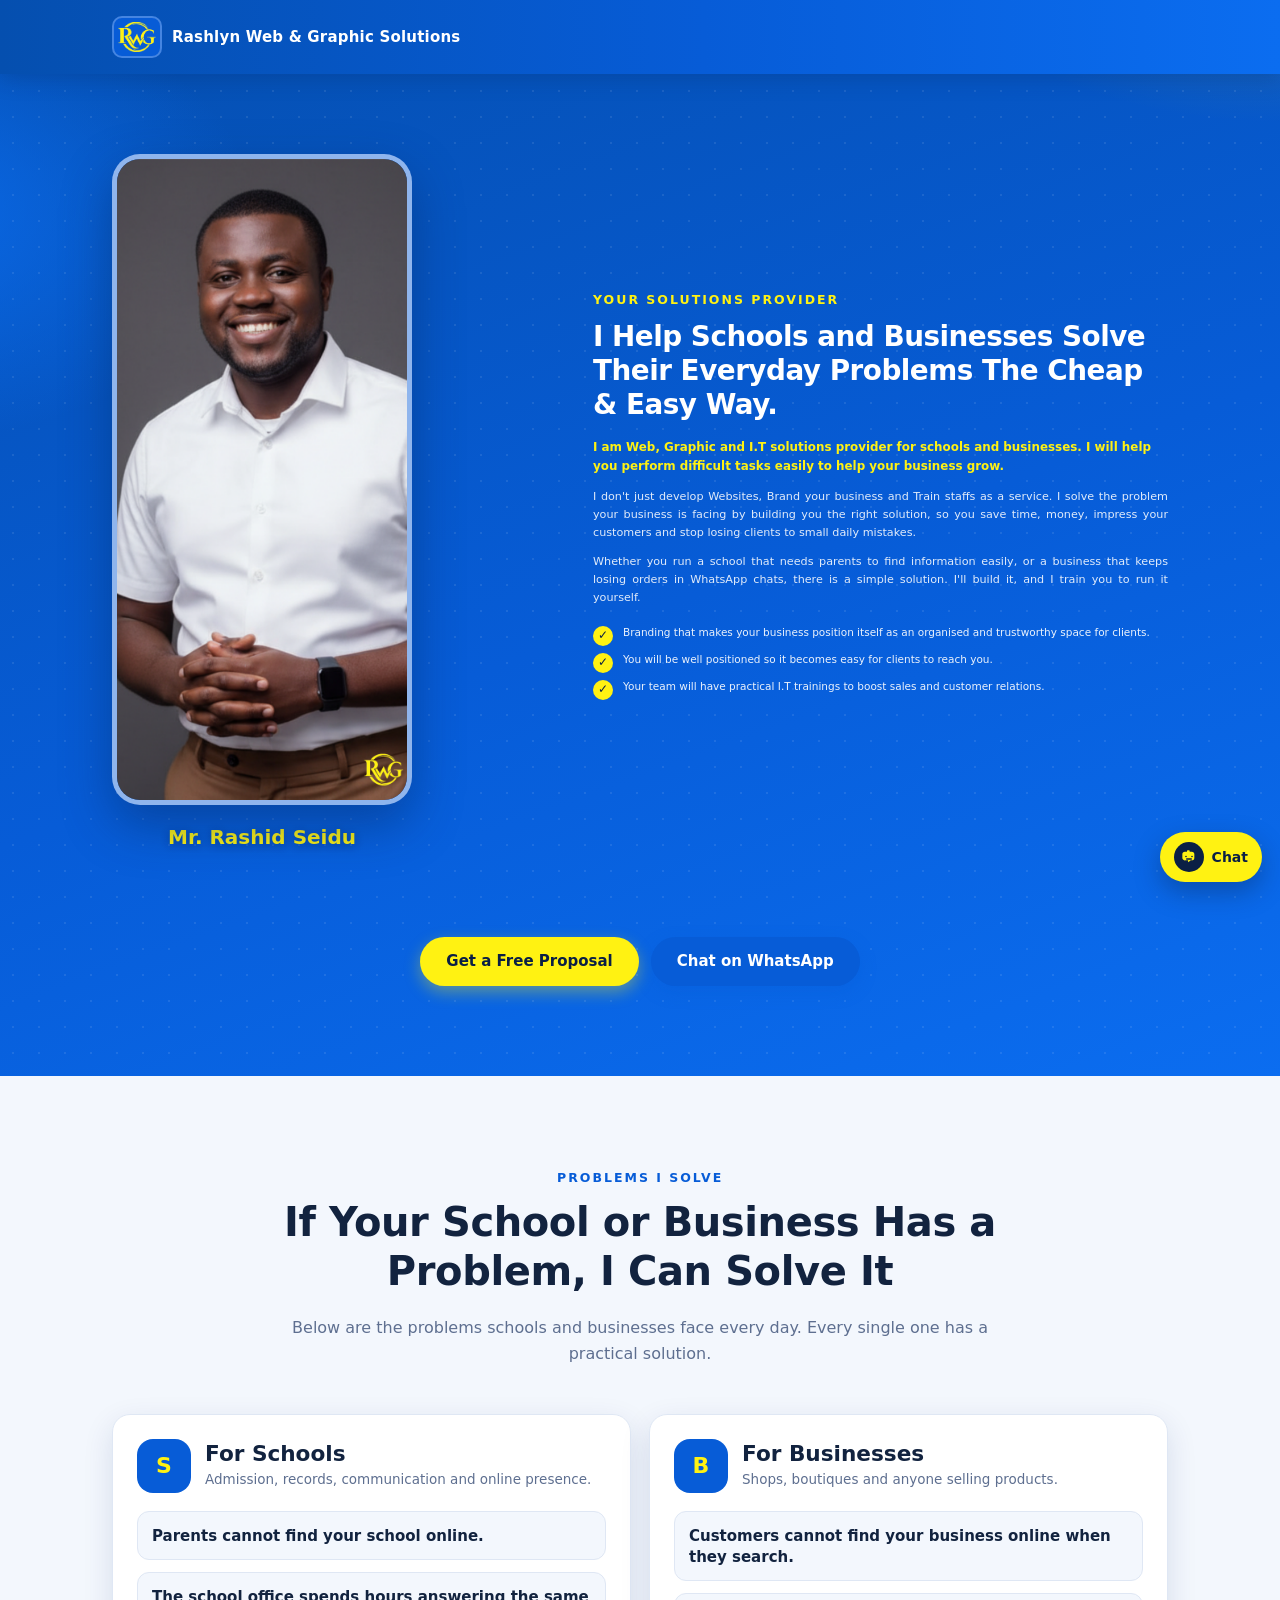
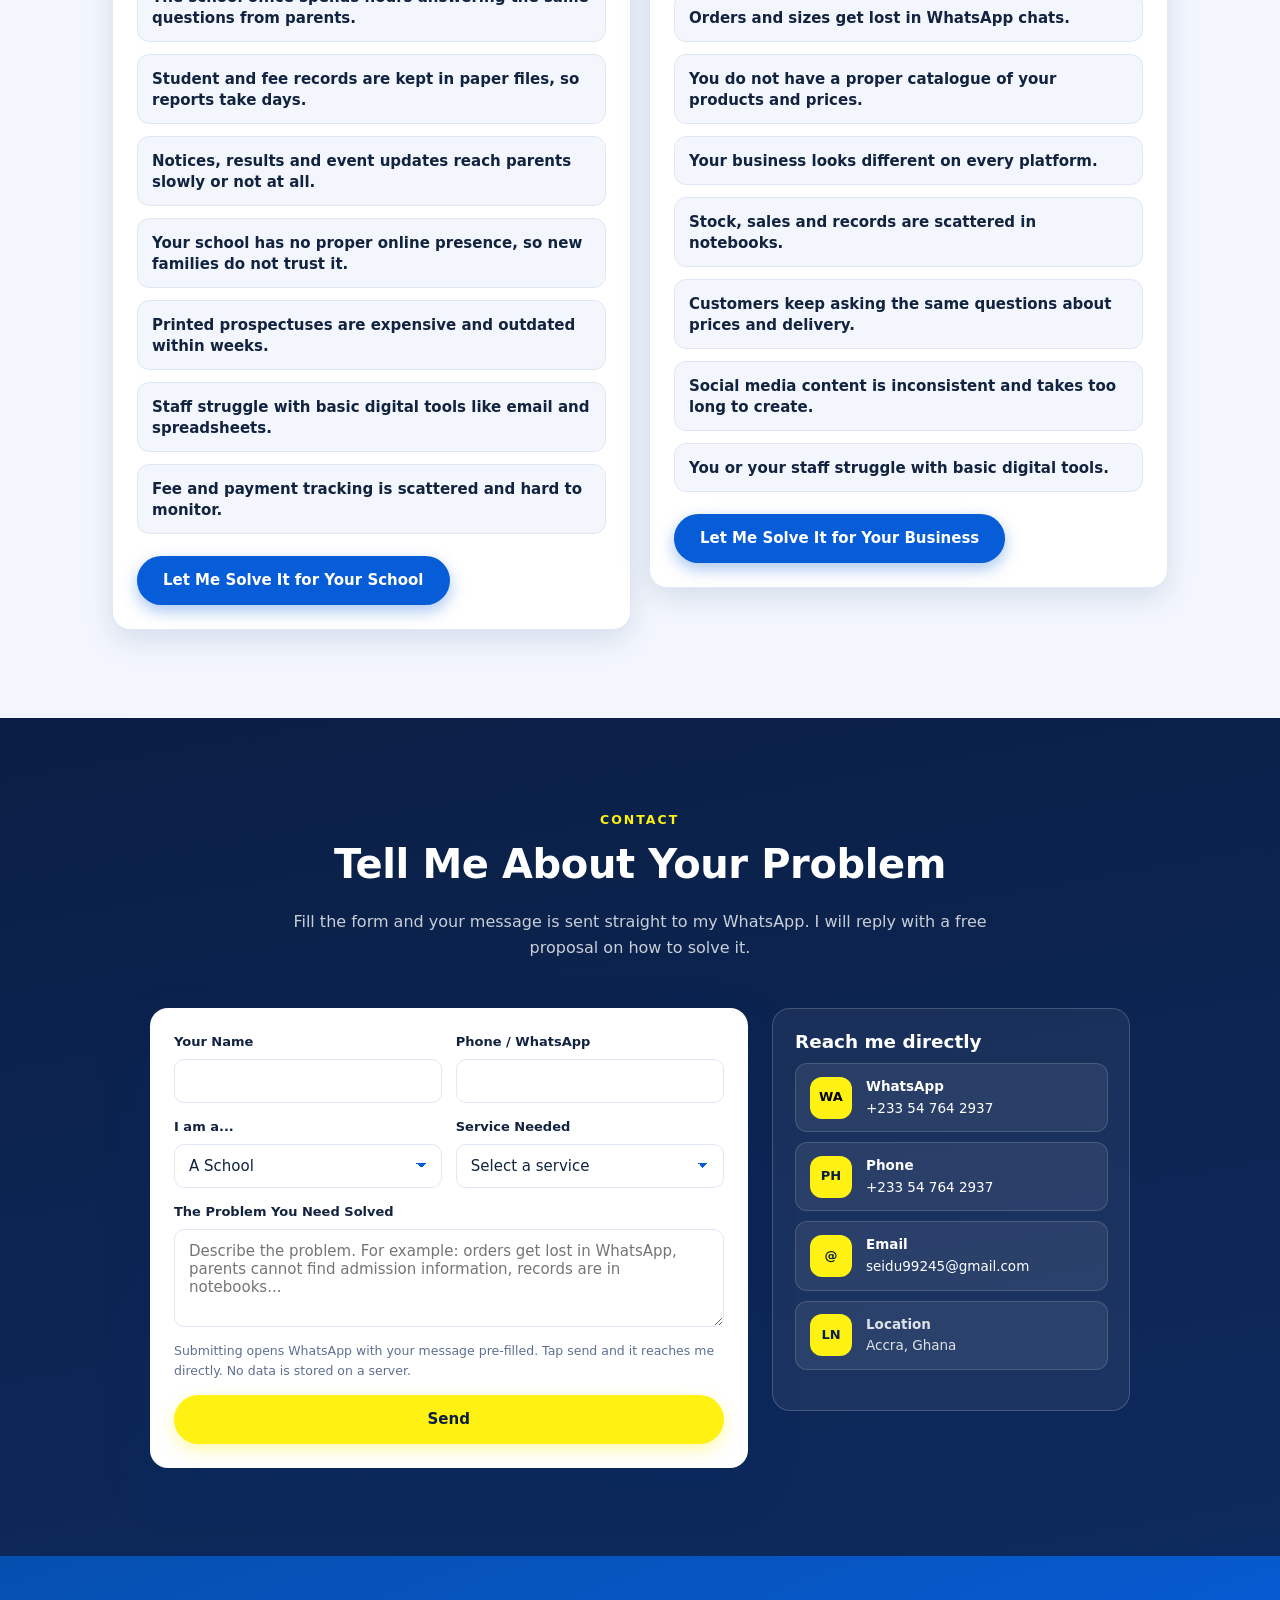
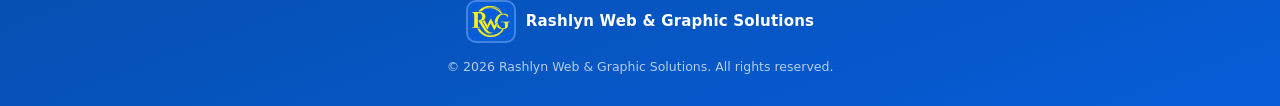
<file: index.html>
<!DOCTYPE html>
<html lang="en">
<head>
  <meta charset="UTF-8">
  <meta name="viewport" content="width=device-width, initial-scale=1.0">
  <title>Rashid Seidu | Solutions Provider - Rashlyn Web &amp; Graphic Solutions</title>
  <meta name="description" content="I help schools and businesses solve their digital problems with design, websites and practical IT training. Talk to me about your problems and get a free proposal.">
  <meta name="author" content="Rashlyn Web & Graphic Solutions">
  <meta name="theme-color" content="#075CD7">

  <meta property="og:type" content="website">
  <meta property="og:title" content="I Help Schools and Businesses Solve Their Problems | Rashlyn Web & Graphic Solutions">
  <meta property="og:description" content="Design, websites and practical IT training that solve real problems for schools and businesses. Get a free proposal.">
  <meta property="og:url" content="https://rashlyngraphic.vercel.app">
  <meta property="og:site_name" content="Rashlyn Web & Graphic Solutions">
  <meta property="og:image" content="https://rashlyngraphic.vercel.app/assets/logo.png">

  <meta name="twitter:card" content="summary_large_image">
  <meta name="twitter:title" content="Rashlyn Web & Graphic Solutions">
  <meta name="twitter:description" content="Design, websites and practical IT training that solve real problems.">

  <link rel="icon" type="image/png" href="assets/logo-transparent.png">

  <script type="application/ld+json">
  {
    "@context": "https://schema.org",
    "@type": "ProfessionalService",
    "name": "Rashlyn Web & Graphic Solutions",
    "image": "https://rashlyngraphic.vercel.app/assets/logo.png",
    "url": "https://rashlyngraphic.vercel.app",
    "description": "Design, web solutions and practical IT training for schools and businesses.",
    "address": { "@type": "PostalAddress", "addressLocality": "Accra", "addressCountry": "GH" },
    "contactPoint": { "@type": "ContactPoint", "telephone": "+233-54-764-2937", "contactType": "sales" },
    "sameAs": ["https://facebook.com/rashlynsolutions", "https://instagram.com/rashlynsolutions"]
  }
  </script>

  <link rel="stylesheet" href="css/style.css">
</head>
<body>
  <a class="skip-link" href="#main">Skip to content</a>

  <header class="site-header" id="top">
    <div class="container header-inner">
      <a class="brand" href="#profile" aria-label="Rashlyn Web & Graphic Solutions home">
        <span class="brand-logo"><img src="assets/logo-transparent.png" alt="" width="40" height="32"></span>
        <span class="brand-text">Rashlyn Web &amp; Graphic Solutions</span>
      </a>
    </div>
  </header>

  <main id="main">
    <section class="profile" id="profile">
      <div class="container profile-inner">
        <div class="profile-photo-wrap reveal-photo">
          <div class="profile-photo">
            <img src="assets/profile.png" alt="Mr. Rashid Seidu" width="640" height="1388" loading="eager">
          </div>
          <p class="profile-photo-name">Mr. Rashid Seidu</p>
        </div>
        <div class="profile-copy reveal-stagger reveal-from-right">
          <p class="section-kicker">Your Solutions Provider</p>
          <h1 class="profile-title">I Help Schools and Businesses Solve Their Everyday Problems The Cheap & Easy Way.</h1>
          <p id="profile-intro" class="profile-intro"></p>
          <p id="profile-paragraphs"></p>
          <ul class="profile-points" id="profile-points"></ul>
        </div>
        <div class="profile-actions">
          <a class="btn btn-yellow" href="#contact">Get a Free Proposal</a>
          <a class="btn btn-primary" data-contact="whatsapp" href="#" target="_blank" rel="noopener">Chat on WhatsApp</a>
        </div>
      </div>
    </section>

    <section class="section section-grey" id="problems">
      <div class="container">
        <div class="section-head reveal-stagger">
          <p class="section-kicker">Problems I Solve</p>
          <h2 class="section-title">If Your School or Business Has a Problem, I Can Solve It</h2>
          <p class="section-sub">Below are the problems schools and businesses face every day. Every single one has a practical solution.</p>
        </div>
        <div class="problems-cols">
          <article class="problem-col reveal">
            <div class="problem-col-head">
              <span class="problem-col-badge">S</span>
              <div>
                <h3>For Schools</h3>
                <p>Admission, records, communication and online presence.</p>
              </div>
            </div>
            <ul class="problem-list" id="school-problems"></ul>
            <a class="btn btn-primary" href="#contact">Let Me Solve It for Your School</a>
          </article>
          <article class="problem-col reveal reveal-delay-1">
            <div class="problem-col-head">
              <span class="problem-col-badge">B</span>
              <div>
                <h3>For Businesses</h3>
                <p>Shops, boutiques and anyone selling products.</p>
              </div>
            </div>
            <ul class="problem-list" id="business-problems"></ul>
            <a class="btn btn-primary" href="#contact">Let Me Solve It for Your Business</a>
          </article>
        </div>
      </div>
    </section>

    <section class="section section-dark" id="contact">
      <div class="container">
        <div class="section-head reveal-stagger">
          <p class="section-kicker">Contact</p>
          <h2 class="section-title">Tell Me About Your Problem</h2>
          <p class="section-sub">Fill the form and your message is sent straight to my WhatsApp. I will reply with a free proposal on how to solve it.</p>
        </div>
        <div class="contact-wrap">
          <form class="contact-form reveal-stagger" id="contact-form" novalidate>
            <div class="form-row">
              <div class="form-field">
                <label for="f-name">Your Name</label>
                <input type="text" id="f-name" name="name" autocomplete="name" required>
              </div>
              <div class="form-field">
                <label for="f-phone">Phone / WhatsApp</label>
                <input type="tel" id="f-phone" name="phone" autocomplete="tel" required>
              </div>
            </div>
            <div class="form-row">
              <div class="form-field">
                <label for="f-audience">I am a...</label>
                <select id="f-audience" name="audience"></select>
              </div>
              <div class="form-field">
                <label for="f-service">Service Needed</label>
                <select id="f-service" name="service"></select>
              </div>
            </div>
            <div class="form-field">
              <label for="f-problem">The Problem You Need Solved</label>
              <textarea id="f-problem" name="problem" rows="4" placeholder="Describe the problem. For example: orders get lost in WhatsApp, parents cannot find admission information, records are in notebooks..." required></textarea>
            </div>
            <p class="form-note">Submitting opens WhatsApp with your message pre-filled. Tap send and it reaches me directly. No data is stored on a server.</p>
            <button class="btn btn-yellow btn-block" type="submit">Send</button>
          </form>
          <aside class="contact-info reveal-stagger">
            <h3>Reach me directly</h3>
            <ul class="contact-list">
              <li>
                <a href="#contact-form">
                  <span class="contact-icon contact-icon-wa">WA</span>
                  <span><strong>WhatsApp</strong><br><span data-contact="phone-display">+233 54 764 2937</span></span>
                </a>
              </li>
              <li>
                <a data-contact="tel" href="#">
                  <span class="contact-icon">PH</span>
                  <span><strong>Phone</strong><br><span data-contact="phone-display">+233 54 764 2937</span></span>
                </a>
              </li>
              <li>
                <a data-contact="email" href="#">
                  <span class="contact-icon">@</span>
                  <span><strong>Email</strong><br><span data-contact="email-display">seidu99245@mail.com</span></span>
                </a>
              </li>
              <li class="contact-item"><span class="contact-icon">LN</span><span><strong>Location</strong><br><span data-contact="location">Accra, Ghana</span></span></li>
            </ul>
          </aside>
        </div>
      </div>
    </section>
  </main>

  <footer class="site-footer">
    <div class="container footer-inner reveal">
      <a class="brand brand-footer" href="#profile">
        <span class="brand-logo"><img src="assets/logo-transparent.png" alt="" width="40" height="32"></span>
        <span class="brand-text">Rashlyn Web &amp; Graphic Solutions</span>
      </a>
      <p class="footer-copy">&copy; <span id="year"></span> Rashlyn Web &amp; Graphic Solutions. All rights reserved.</p>
    </div>
  </footer>

  <a class="whatsapp-float" href="#contact-form" aria-label="Send a message">
    <span class="wa-float-icon">
      <svg viewBox="0 0 24 24" width="16" height="16" fill="currentColor" aria-hidden="true">
        <path d="M12 2a1 1 0 0 1 1 1v1h3a4 4 0 0 1 4 4v5a4 4 0 0 1-4 4h-1.4l-3.1 2.6c-.4.3-.9 0-.9-.5v-2.1h-3.6A4 4 0 0 1 2 13V8a4 4 0 0 1 4-4h3V3a1 1 0 0 1 1-1zM7.5 10a1.25 1.25 0 1 0 0 2.5A1.25 1.25 0 0 0 7.5 10zm9 0a1.25 1.25 0 1 0 0 2.5 1.25 1.25 0 0 0 0-2.5zm-8 4a1 1 0 0 0 0 2h7a1 1 0 1 0 0-2h-7z"></path>
      </svg>
    </span>
    <span class="wa-float-label">Chat</span>
  </a>

  <script src="js/data.js"></script>
  <script src="js/main.js"></script>
</body>
</html>
</file>
<file: css/style.css>
:root {
  --blue: #075CD7;
  --blue-2: #0B6DF0;
  --blue-dark: #054FAF;
  --blue-soft: #E8F1FE;
  --yellow: #FFF212;
  --yellow-soft: #FFFBD6;
  --navy: #0A1F45;
  --navy-2: #0D2A5E;
  --ink: #12233F;
  --ink-soft: #3A4A6B;
  --muted: #5E6F90;
  --bg: #FFFFFF;
  --bg-grey: #F3F7FD;
  --line: #DFE7F4;
  --radius: 18px;
  --radius-sm: 12px;
  --shadow-sm: 0 2px 8px rgba(7, 45, 110, 0.08);
  --shadow: 0 10px 30px rgba(7, 45, 110, 0.12);
  --shadow-lg: 0 20px 50px rgba(7, 45, 110, 0.18);
  --header-h: 68px;
  --font: "Segoe UI", system-ui, -apple-system, "Roboto", "Helvetica Neue", Arial, sans-serif;
}

* { box-sizing: border-box; }

html {
  scroll-behavior: smooth;
  scroll-padding-top: calc(var(--header-h) + 12px);
  -webkit-text-size-adjust: 100%;
}

body {
  margin: 0;
  font-family: var(--font);
  font-size: 16px;
  line-height: 1.6;
  color: var(--ink);
  background: var(--bg);
  overflow-x: hidden;
}

img { max-width: 100%; height: auto; display: block; }

a { color: var(--blue); text-decoration: none; }
a:hover { text-decoration: underline; }

h1, h2, h3, h4 { line-height: 1.22; margin: 0 0 0.5em; color: var(--ink); font-weight: 700; }
p { margin: 0 0 1em; }
ul, ol { margin: 0 0 1em; padding-left: 1.2em; }

button { font-family: inherit; cursor: pointer; }

:focus-visible {
  outline: 3px solid var(--yellow);
  outline-offset: 2px;
  border-radius: 4px;
}

::selection { background: var(--yellow); color: var(--navy); }

.container {
  width: 100%;
  max-width: 1120px;
  margin-inline: auto;
  padding-inline: 20px;
}

.skip-link {
  position: absolute;
  left: -999px;
  top: 0;
  background: var(--navy);
  color: #fff;
  padding: 10px 16px;
  z-index: 200;
  border-radius: 0 0 8px 0;
}
.skip-link:focus { left: 0; }

/* ---------- Buttons ---------- */
.btn {
  display: inline-flex;
  align-items: center;
  justify-content: center;
  gap: 8px;
  font-weight: 700;
  font-size: 15px;
  line-height: 1;
  padding: 15px 24px;
  border-radius: 999px;
  border: 2px solid transparent;
  transition: transform 0.15s ease, box-shadow 0.15s ease, background 0.15s ease, color 0.15s ease;
  text-decoration: none !important;
}
.btn:active { transform: translateY(1px); }

.btn-yellow { background: var(--yellow); color: var(--navy); box-shadow: 0 6px 16px rgba(255, 242, 18, 0.35); }
.btn-yellow:hover { background: #FFF547; box-shadow: 0 8px 22px rgba(255, 242, 18, 0.45); }

.btn-primary { background: var(--blue); color: #fff; box-shadow: 0 6px 16px rgba(7, 92, 215, 0.35); }
.btn-primary:hover { background: var(--blue-2); box-shadow: 0 8px 22px rgba(7, 92, 215, 0.45); }

.btn-outline { border-color: rgba(255, 255, 255, 0.7); color: #fff; background: rgba(255, 255, 255, 0.06); }
.btn-outline:hover { background: #fff; color: var(--blue); }

.btn-block { width: 100%; }

.section-cta { text-align: center; margin-top: 2.2rem; }

/* ---------- Header ---------- */
.site-header {
  position: fixed;
  inset: 0 0 auto 0;
  z-index: 100;
  background: linear-gradient(90deg, var(--blue-dark), var(--blue) 55%, var(--blue-2));
  box-shadow: 0 4px 20px rgba(4, 40, 96, 0.25);
}
.site-header.scrolled { box-shadow: 0 6px 26px rgba(4, 40, 96, 0.35); }

.header-inner {
  display: flex;
  align-items: center;
  justify-content: space-between;
  gap: 12px;
  min-height: var(--header-h);
  padding-top: 8px;
  padding-bottom: 8px;
}

.brand {
  display: inline-flex;
  align-items: center;
  gap: 10px;
  color: #fff;
  text-decoration: none !important;
  min-width: 0;
}
.brand-logo {
  display: inline-flex;
  align-items: center;
  justify-content: center;
  background: var(--blue);
  border-radius: 10px;
  padding: 6px;
  box-shadow: inset 0 0 0 2px rgba(255, 255, 255, 0.25);
  flex: none;
}
.brand-logo img { width: 38px; height: auto; }
.brand-text {
  font-weight: 800;
  font-size: 15px;
  line-height: 1.2;
  letter-spacing: 0.2px;
  white-space: nowrap;
  overflow: hidden;
  text-overflow: ellipsis;
}

/* ---------- Profile ---------- */
.profile {
  position: relative;
  padding: calc(var(--header-h) + 48px) 0 64px;
  background:
    radial-gradient(700px 420px at 100% -10%, rgba(255, 242, 18, 0.2), transparent 55%),
    radial-gradient(700px 420px at -10% 20%, rgba(11, 109, 240, 0.9), transparent 55%),
    linear-gradient(160deg, var(--blue-dark) 0%, var(--blue) 55%, var(--blue-2) 100%);
  color: #fff;
  overflow: hidden;
}
.profile::after {
  content: "";
  position: absolute;
  inset: 0;
  background-image: radial-gradient(rgba(255, 255, 255, 0.09) 1.5px, transparent 1.5px);
  background-size: 26px 26px;
  pointer-events: none;
}
.profile-inner { position: relative; z-index: 1; }

.profile-photo-wrap {
  position: relative;
  max-width: 300px;
  margin: 0 auto 34px;
  text-align: center;
}
.profile-photo {
  position: relative;
  width: 100%;
  max-width: 300px;
  aspect-ratio: 640 / 1388;
  margin-inline: auto;
  border-radius: 28px;
  border: 5px solid rgba(255, 255, 255, 0.55);
  box-shadow: 0 20px 50px rgba(4, 40, 96, 0.45);
  overflow: hidden;
  background: var(--blue);
}
.profile-photo img {
  width: 100%;
  height: 100%;
  object-fit: cover;
  object-position: center top;
}
.profile-photo-name {
  margin: 16px 0 0;
  font-size: 1.25rem;
  font-weight: 800;
  color: var(--yellow);
  text-shadow: 0 2px 10px rgba(4, 40, 96, 0.5);
}

.profile-copy .section-kicker { color: var(--yellow); }
.profile-title { color: #fff; font-size: clamp(1.08rem, 3.3vw, 1.74rem); font-weight: 800; letter-spacing: -0.5px; margin-bottom: 16px; }
.profile-intro { font-size: 11.9px; font-weight: 600; color: var(--yellow); margin-bottom: 12px; }
.profile-copy > p:not(.section-kicker):not(.profile-intro) { color: rgba(255, 255, 255, 0.88); font-size: 11.2px; text-align: justify; }
.profile-points {
  list-style: none;
  margin: 18px 0 26px;
  padding: 0;
  display: grid;
  gap: 10px;
}
.profile-points li {
  position: relative;
  padding-left: 30px;
  color: rgba(255, 255, 255, 0.92);
  font-size: 10.5px;
}
.profile-points li::before {
  content: "\2713";
  position: absolute;
  left: 0;
  top: 2px;
  width: 20px;
  height: 20px;
  border-radius: 50%;
  background: var(--yellow);
  color: var(--navy);
  font-size: 12px;
  font-weight: 800;
  display: inline-flex;
  align-items: center;
  justify-content: center;
}
.profile-actions {
  display: flex;
  flex-wrap: wrap;
  justify-content: center;
  gap: 12px;
  grid-column: 1 / -1;
  margin-top: 28px;
}

/* ---------- Sections ---------- */
.section { padding: clamp(3.2rem, 8vw, 5.5rem) 0; }
.section-grey { background: var(--bg-grey); }
.section-dark {
  background: linear-gradient(170deg, var(--navy), var(--navy-2));
  color: rgba(255, 255, 255, 0.85);
}
.section-dark .section-title { color: #fff; }
.section-dark .section-kicker { color: var(--yellow); }
.section-dark .section-sub { color: rgba(255, 255, 255, 0.78); }

.section-head { max-width: 720px; margin: 0 auto clamp(2rem, 5vw, 3rem); text-align: center; }
.section-kicker {
  display: inline-block;
  font-size: 12.5px;
  font-weight: 800;
  letter-spacing: 2px;
  text-transform: uppercase;
  color: var(--blue);
  margin-bottom: 10px;
}
.section-title { font-size: clamp(1.7rem, 5vw, 2.5rem); font-weight: 800; letter-spacing: -0.4px; }
.section-sub { color: var(--muted); font-size: 16px; margin: 0; }

/* ---------- Problems ---------- */
.problems-cols {
  display: grid;
  grid-template-columns: repeat(2, 1fr);
  gap: 18px;
  align-items: start;
}
.problem-col {
  background: #fff;
  border: 1px solid var(--line);
  border-radius: var(--radius);
  box-shadow: var(--shadow);
  padding: 24px;
  display: flex;
  flex-direction: column;
}
.problem-col-head { display: flex; align-items: center; gap: 14px; margin-bottom: 18px; }
.problem-col-badge {
  flex: none;
  width: 54px;
  height: 54px;
  border-radius: 16px;
  background: var(--blue);
  color: var(--yellow);
  font-size: 22px;
  font-weight: 800;
  display: inline-flex;
  align-items: center;
  justify-content: center;
}
.problem-col-head h3 { font-size: 1.35rem; margin: 0 0 2px; }
.problem-col-head p { margin: 0; font-size: 13.5px; color: var(--muted); }

.problem-list {
  list-style: none;
  margin: 0 0 22px;
  padding: 0;
  display: grid;
  gap: 12px;
}
.pp-item {
  background: var(--bg-grey);
  border: 1px solid var(--line);
  border-radius: var(--radius-sm);
  padding: 14px 14px 12px;
}
.pp-problem {
  font-weight: 700;
  font-size: 15px;
  color: var(--ink);
  line-height: 1.4;
  margin: 0;
}
.problem-col > .btn { margin-top: auto; align-self: flex-start; }

/* ---------- Contact ---------- */
.contact-wrap {
  display: grid;
  grid-template-columns: 1fr;
  gap: 24px;
  max-width: 980px;
  margin-inline: auto;
}
.contact-form {
  background: #fff;
  border-radius: var(--radius);
  padding: 24px;
  box-shadow: var(--shadow-lg);
  display: grid;
  gap: 14px;
}
.form-row { display: grid; grid-template-columns: repeat(2, 1fr); gap: 14px; }
.form-field { display: grid; gap: 6px; }
.form-field label { font-size: 13px; font-weight: 700; color: var(--ink); }
.form-field input,
.form-field select,
.form-field textarea {
  width: 100%;
  font-family: inherit;
  font-size: 15px;
  color: var(--ink);
  background: #fff;
  border: 1.5px solid var(--line);
  border-radius: 10px;
  padding: 12px 14px;
  transition: border-color 0.15s ease, box-shadow 0.15s ease;
}
.form-field input:focus,
.form-field select:focus,
.form-field textarea:focus {
  outline: none;
  border-color: var(--blue);
  box-shadow: 0 0 0 3px var(--blue-soft);
}
.form-field textarea { resize: vertical; min-height: 90px; }
.form-field select {
  appearance: none;
  -webkit-appearance: none;
  background-image: linear-gradient(45deg, transparent 50%, var(--blue) 50%), linear-gradient(135deg, var(--blue) 50%, transparent 50%);
  background-position: calc(100% - 20px) 50%, calc(100% - 15px) 50%;
  background-size: 5px 5px;
  background-repeat: no-repeat;
  padding-right: 36px;
}
.form-note { font-size: 12.5px; color: var(--muted); margin: 0; }

.contact-info {
  background: rgba(255, 255, 255, 0.06);
  border: 1px solid rgba(255, 255, 255, 0.18);
  border-radius: var(--radius);
  padding: 22px;
}
.contact-info h3 { color: #fff; font-size: 1.15rem; }
.contact-list { list-style: none; margin: 0 0 18px; padding: 0; display: grid; gap: 10px; }
.contact-list a {
  display: flex;
  align-items: center;
  gap: 14px;
  color: #fff;
  text-decoration: none;
  background: rgba(255, 255, 255, 0.07);
  border: 1px solid rgba(255, 255, 255, 0.15);
  border-radius: var(--radius-sm);
  padding: 12px 14px;
  font-size: 13.5px;
  transition: background 0.15s ease;
}
.contact-list a:hover { background: rgba(255, 255, 255, 0.14); }
.contact-list .contact-item {
  display: flex;
  align-items: center;
  gap: 14px;
  background: rgba(255, 255, 255, 0.07);
  border: 1px solid rgba(255, 255, 255, 0.15);
  border-radius: var(--radius-sm);
  padding: 12px 14px;
  font-size: 13.5px;
}
.contact-icon {
  flex: none;
  width: 42px;
  height: 42px;
  border-radius: 12px;
  background: var(--yellow);
  color: var(--navy);
  font-weight: 800;
  font-size: 13px;
  display: inline-flex;
  align-items: center;
  justify-content: center;
}
.contact-icon-wa { background: var(--yellow); color: #000; }

/* ---------- Footer ---------- */
.site-footer {
  background: linear-gradient(160deg, var(--blue-dark), var(--blue));
  color: rgba(255, 255, 255, 0.85);
  padding: 44px 0 30px;
}
.footer-inner { text-align: center; }
.brand-footer { justify-content: center; margin-bottom: 14px; }
.footer-copy { margin: 0; font-size: 12.5px; color: rgba(255, 255, 255, 0.7); }

/* ---------- Floating buttons ---------- */
.whatsapp-float {
  position: fixed;
  right: 18px;
  bottom: 18px;
  z-index: 90;
  display: flex;
  align-items: center;
  gap: 8px;
  background: var(--yellow);
  color: var(--navy);
  border-radius: 999px;
  padding: 10px 14px;
  box-shadow: 0 10px 26px rgba(10, 31, 69, 0.35);
  text-decoration: none !important;
  font-weight: 800;
  font-size: 14px;
}
.whatsapp-float:hover { background: #E6E000; transform: translateY(-2px); }
.wa-float-icon {
  width: 30px;
  height: 30px;
  border-radius: 50%;
  background: var(--navy);
  color: var(--yellow);
  display: inline-flex;
  align-items: center;
  justify-content: center;
}

/* ---------- Reveal (morph on scroll) ---------- */
.reveal,
.reveal-stagger > * {
  opacity: 0;
  transform: translate3d(var(--reveal-x, 0), var(--reveal-y, 30px), 0) scale(0.985);
  filter: blur(6px);
  transition:
    opacity 0.5s ease-out,
    transform 0.75s cubic-bezier(0.22, 1.25, 0.36, 1),
    filter 0.5s ease-out;
  will-change: transform, opacity, filter;
}
.reveal.in,
.reveal-stagger > .in {
  opacity: 1;
  transform: none;
  filter: blur(0);
}
.reveal-photo {
  opacity: 0;
  transform: translate3d(0, 48px, 0) scale(0.88);
  filter: blur(12px);
  transition:
    opacity 0.6s ease-out,
    transform 1s cubic-bezier(0.22, 1.25, 0.36, 1),
    filter 0.6s ease-out;
  will-change: transform, opacity, filter;
}
.reveal-photo.in {
  opacity: 1;
  transform: none;
  filter: blur(0);
}
.reveal-delay-1 { transition-delay: 0.12s; }
.reveal-delay-2 { transition-delay: 0.2s; }
.reveal-from-right { --reveal-x: 70px; --reveal-y: 0; }

@media (prefers-reduced-motion: reduce) {
  html { scroll-behavior: auto; }
  * { animation-duration: 0.01ms !important; transition-duration: 0.01ms !important; }
  .reveal, .reveal-photo, .reveal-stagger > * { opacity: 1; transform: none; filter: none; }
}

/* ========== Small phones: keep tablet layout but fit narrow screens ========== */
@media (max-width: 420px) {
  .problems-cols { gap: 12px; }
  .problem-col { padding: 16px; }
  .problem-col-head { gap: 10px; margin-bottom: 14px; }
  .problem-col-badge { width: 44px; height: 44px; border-radius: 13px; font-size: 18px; }
  .problem-col-head h3 { font-size: 1.08rem; }
  .problem-col-head p { font-size: 11.5px; }
  .problem-list { gap: 10px; }
  .pp-item { padding: 11px 10px 9px; }
  .pp-problem { font-size: 13.5px; }
  .form-row { gap: 12px; }
  .contact-form { padding: 18px; }
}

/* ========== Mobile / tablet: photo beside text ========== */
@media (max-width: 939px) {
  .profile-inner {
    display: grid;
    grid-template-columns: minmax(96px, 34vw) 1fr;
    gap: clamp(14px, 4vw, 22px);
    align-items: start;
  }
  .profile-photo-wrap {
    max-width: none;
    margin: 0;
  }
  .profile-photo {
    max-width: none;
    border-radius: 14px;
    border-width: 3px;
  }
  .profile-photo-name {
    font-size: 0.8rem;
    margin-top: 10px;
    line-height: 1.2;
  }
  .profile-copy .section-kicker { font-size: 11px; margin-bottom: 6px; }
  .profile-title { font-size: 0.81rem; letter-spacing: -0.3px; margin-bottom: 10px; }
  .profile-intro { font-size: 10.5px; margin-bottom: 8px; }
  .profile-copy > p:not(.section-kicker):not(.profile-intro) { font-size: 9.8px; line-height: 1.5; margin-bottom: 10px; }
  .profile-points { margin: 12px 0 16px; gap: 6px; }
  .profile-points li { font-size: 9.45px; padding-left: 24px; }
  .profile-actions { gap: 8px; }
  .profile-actions .btn { font-size: 14px; padding: 10px 16px; }
  .section-head .section-kicker { font-size: 11px; margin-bottom: 6px; }
  .section-head .section-title { font-size: 1.35rem; letter-spacing: -0.3px; }
  .section-head .section-sub { font-size: 14px; }
  .problem-col-head { margin-bottom: 14px; }
  .problem-col-head h3 { font-size: 1.05rem; }
  .problem-col-head p { font-size: 12px; }
  .problem-list { gap: 8px; margin-bottom: 16px; }
  .pp-problem { font-size: 13.5px; }
  .problem-col > .btn { font-size: 14px; padding: 10px 16px; }
}

/* ========== Desktop (>= 940px) ========== */
@media (min-width: 940px) {
  :root { --header-h: 74px; }

  .profile { padding: calc(var(--header-h) + 80px) 0 90px; }
  .profile-inner {
    display: grid;
    grid-template-columns: 0.85fr 1.15fr;
    gap: 56px;
    align-items: center;
  }
  .profile-photo-wrap { margin: 0; }
  .contact-wrap { grid-template-columns: 1.25fr 0.75fr; align-items: start; }
}

/* ========== Large (>= 1200px) ========== */
@media (min-width: 1200px) {
  .container { padding-inline: 32px; }
}
</file>
